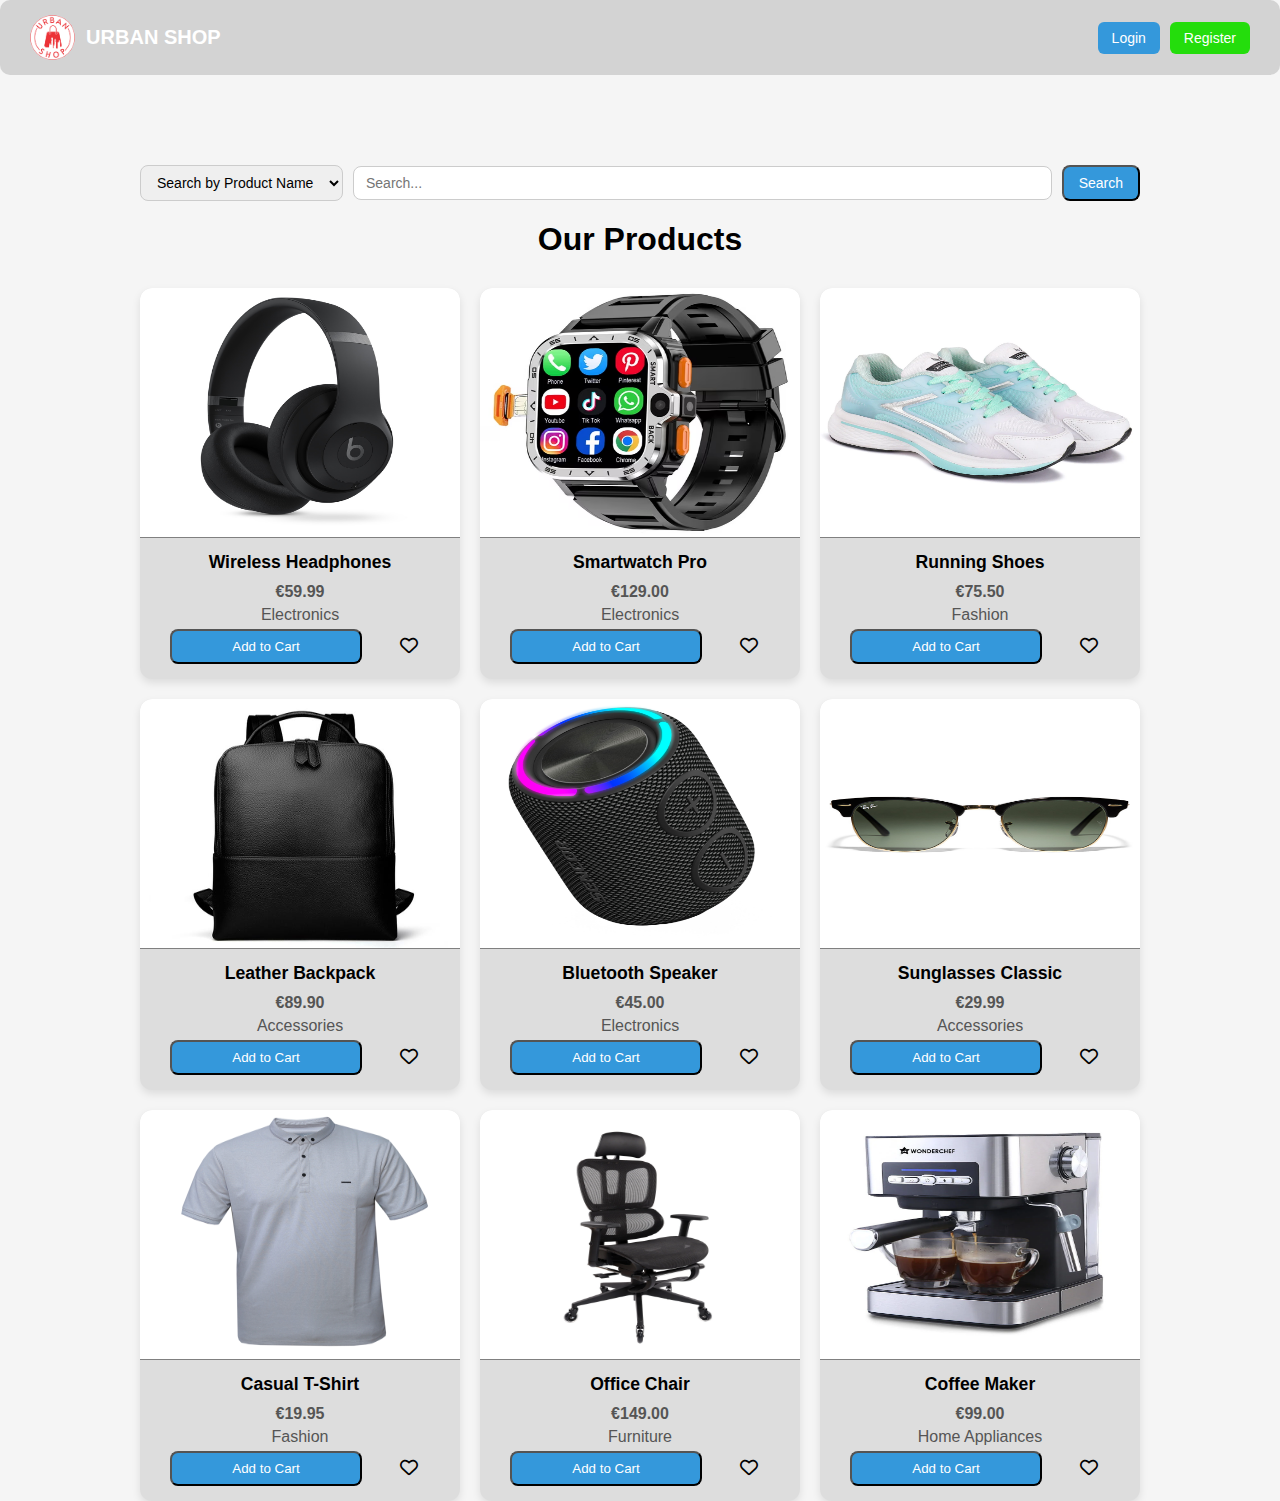
<file: index.html>
<!DOCTYPE html>
<html lang="de">
<head>
<meta charset="UTF-8">
<title>URBAN SHOP - All Products</title>
<link rel="stylesheet" href="https://cdnjs.cloudflare.com/ajax/libs/font-awesome/6.5.2/css/all.min.css">
<link rel="stylesheet" href="css/style.css">
</head>
<body>

<header>
  <div class="logo"><img src="Images/barnd1.png" class="brand">&nbsp; URBAN SHOP</div>

  <div class="auth-buttons" id="auth-area">
    <button class="auth-btn" id="login-btn" onclick="window.location.href='login.html'">Login</button>
    <button class="auth-btn register" id="register-btn" onclick="window.location.href='register.html'">Register</button>
  </div>

  <div id="user-area" style="display:none;">
    <span id="welcome-text"></span>

    <div id="cart-icon" style="cursor:pointer;">
      <i class="fa-solid fa-cart-shopping"></i>
      <span id="cart-count">0</span>
    </div>

    <button class="auth-btn" id="logout-btn">Logout</button>
  </div>
</header>

<div class="search-bar">
  <select id="search-type">
    <option value="name">Search by Product Name</option>
    <option value="category">Search by Category</option>
  </select>
  <input type="text" id="search-input" placeholder="Search...">
  <button class="btn" id="search-button">Search</button>
</div>

<h1>Our Products</h1>

<!-- Cart Popup -->
<div id="cart-popup" style="display:none;">
  <h2>Cart</h2>
  <ul id="cart-items"></ul>
  <p><strong>Total: <span id="cart-total">€0.00</span></strong></p>
  <button id="add-all-products-btn" class="btn">Add All Products</button>
  <button id="favorite-products-btn" class="btn">Favorite Products</button>
</div>

<div class="grid" id="productGrid"></div>

<script>
// --- Products ---
const products = [
  { name: "Wireless Headphones", price: 59.99, category: "Electronics", image: "Images/headphones.jpg" },
  { name: "Smartwatch Pro", price: 129.00, category: "Electronics", image: "Images/Smartwatch_Pro.avif" },
  { name: "Running Shoes", price: 75.50, category: "Fashion", image: "Images/Running_Shoes.webp" },
  { name: "Leather Backpack", price: 89.90, category: "Accessories", image: "Images/Leather_Backpack.jpg" },
  { name: "Bluetooth Speaker", price: 45.00, category: "Electronics", image: "Images/Bluetooth_Speaker.jpg" },
  { name: "Sunglasses Classic", price: 29.99, category: "Accessories", image: "Images/Sunglasses_Classic.jpg" },
  { name: "Casual T-Shirt", price: 19.95, category: "Fashion", image: "Images/Casual_T-Shirt.jpg" },
  { name: "Office Chair", price: 149.00, category: "Furniture", image: "Images/Office_Chair.webp" },
  { name: "Coffee Maker", price: 99.00, category: "Home Appliances", image: "Images/Coffee_Maker.webp" }
];

const grid = document.getElementById("productGrid");
const cartIcon = document.getElementById("cart-icon");
const cartPopup = document.getElementById("cart-popup");
const cartCount = document.getElementById("cart-count");
const cartItems = document.getElementById("cart-items");
const cartTotal = document.getElementById("cart-total");

// favorites (persisted)
let favorites = JSON.parse(localStorage.getItem("favorites")) || [];
let cart = JSON.parse(localStorage.getItem("cart")) || [];

// --- Helper: check login ---
function getCurrentUser() {
  return JSON.parse(localStorage.getItem("currentUser") || sessionStorage.getItem("currentUser") || "null");
}
function requireLogin() {
  const user = getCurrentUser();
  if (!user) {
    alert("⚠️ You must register or login before ordering.");
    window.location.href = "login.html";
    return false;
  }
  return true;
}

// --- Render Products ---
function renderProducts(productList) {
  grid.innerHTML = "";
  productList.forEach((product, index) => {
    const inCart = cart.some(p => p.name === product.name);
    const isFav = favorites.includes(product.name);

    const card = document.createElement("div");
    card.classList.add("card");
    card.innerHTML = `
      <img src="${product.image}" alt="${product.name}">
      <h3>${product.name}</h3>
      <p class="price">€${product.price.toFixed(2)}</p>
      <p>${product.category}</p>

      <div class="card-actions" style="display:flex; gap:8px; align-items:center;">
        <button class="btn product-btn ${inCart ? "in-cart" : ""}" data-index="${index}">
          ${inCart ? "Remove from Cart" : "Add to Cart"}
        </button>
        <button class="heart-btn" data-index="${index}" aria-label="Favorite" title="Add to favorites" style="border:none; background:transparent; cursor:pointer; font-size:18px;">
          <i class="${isFav ? 'fa-solid' : 'fa-regular'} fa-heart" style="${isFav ? 'color:red;' : ''}"></i>
        </button>
      </div>
    `;
    grid.appendChild(card);
  });
}
renderProducts(products);

// --- Cart Functions ---
function isInCart(product) { return cart.some(item => item.name === product.name); }
function addToCart(product) {
  const found = cart.find(item => item.name === product.name);
  if(found) found.quantity++;
  else cart.push({...product, quantity:1});
  saveCart();
}
function removeFromCart(product) {
  cart = cart.filter(item => item.name !== product.name);
  saveCart();
}
function saveCart() {
  localStorage.setItem("cart", JSON.stringify(cart));
  updateCartUI();
  renderProducts(products);
}
function updateCartUI() {
  cartItems.innerHTML = "";
  let total = 0;
  if(cart.length===0) {
    cartItems.innerHTML = "<li>Your cart is empty.</li>";
  } else {
    cart.forEach((item,index)=>{
      const li = document.createElement("li");
      li.innerHTML = `
        <div class="cart-line">
          <span class="cart-name">${item.name}</span>
          <span class="cart-price">€${item.price.toFixed(2)}</span>
        </div>
        <div class="quantity-controls">
          <button class="decrease" data-index="${index}" aria-label="Decrease">-</button>
          <span class="qty">${item.quantity}</span>
          <button class="increase" data-index="${index}" aria-label="Increase">+</button>
        </div>
      `;
      cartItems.appendChild(li);
      total += item.price * item.quantity;
    });
  }
  cartCount.textContent = cart.reduce((sum,i)=>sum+i.quantity,0);
  cartTotal.textContent = "€"+total.toFixed(2);
}

// --- Event Delegation ---
document.addEventListener("click",(e)=>{
  // product add/remove
  if(e.target.classList.contains("product-btn") || e.target.closest('.product-btn')) {
    if(!requireLogin()) return;

    const btn = e.target.classList.contains("product-btn") ? e.target : e.target.closest('.product-btn');
    const idx = parseInt(btn.getAttribute("data-index"),10);
    const product = products[idx];

    if(isInCart(product)) {
      removeFromCart(product);
      btn.textContent = "Add to Cart";
      btn.classList.remove("in-cart");
      btn.style.backgroundColor = "";
      btn.style.color = "";
    } else {
      addToCart(product);
      btn.textContent = "Remove from Cart";
      btn.classList.add("in-cart");
      btn.style.backgroundColor = "red";
      btn.style.color = "#fff";
    }
  }

  // heart button (favorite)
  if(e.target.closest('.heart-btn')) {
    if(!requireLogin()) return;

    const heartBtn = e.target.closest('.heart-btn');
    const idx = parseInt(heartBtn.getAttribute("data-index"), 10);
    const product = products[idx];

    if(favorites.includes(product.name)) {
      favorites = favorites.filter(n => n !== product.name);
    } else {
      favorites.push(product.name);
    }
    localStorage.setItem("favorites", JSON.stringify(favorites));
    renderProducts(products);
  }
});

// --- Cart Popup Toggle ---
cartIcon.addEventListener("click",()=>{
  if(!requireLogin()) return;
  cartPopup.style.display = cartPopup.style.display==="block"?"none":"block";
});

// --- Quantity controls ---
cartItems.addEventListener("click", (e) => {
  const idx = e.target.getAttribute("data-index");
  if (idx === null) return;
  const index = parseInt(idx, 10);
  if (e.target.classList.contains("increase")) {
    cart[index].quantity++;
    saveCart();
  } else if (e.target.classList.contains("decrease")) {
    cart[index].quantity--;
    if (cart[index].quantity <= 0) cart.splice(index, 1);
    saveCart();
  }
});

// --- Search ---
const searchType = document.getElementById("search-type");
const searchInput = document.getElementById("search-input");
const searchButton = document.getElementById("search-button");

function searchProducts() {
  const type = searchType.value;
  const query = searchInput.value.toLowerCase().trim();
  const filtered = products.filter(product=>{
    if(type==="name") return product.name.toLowerCase().includes(query);
    if(type==="category") return product.category.toLowerCase().includes(query);
  });
  renderProducts(filtered);
}
searchButton.addEventListener("click",searchProducts);
searchInput.addEventListener("input",searchProducts);

// --- Auth ---
const authArea = document.getElementById("auth-area");
const userArea = document.getElementById("user-area");
const welcomeText = document.getElementById("welcome-text");
const logoutBtn = document.getElementById("logout-btn");

function checkLogin() {
  const currentUser = getCurrentUser();
  if(currentUser) {
    authArea.style.display = "none";
    userArea.style.display = "flex";
    welcomeText.textContent = `Hallo, ${currentUser.firstname} ${currentUser.lastname}`;
  } else {
    authArea.style.display = "flex";
    userArea.style.display = "none";
  }
}

// --- Logout with reset ---
logoutBtn.addEventListener("click",()=>{
  // Clear login
  localStorage.removeItem("currentUser");
  sessionStorage.removeItem("currentUser");

  // Clear cart and favorites
  cart = [];
  favorites = [];
  localStorage.removeItem("cart");
  localStorage.removeItem("favorites");

  // Reset UI
  updateCartUI();
  renderProducts(products);
  checkLogin();
});

checkLogin();
updateCartUI();

// --- Add-all-products ---
document.getElementById("add-all-products-btn").addEventListener("click", () => {
  if(!requireLogin()) return;
  window.location.href = "allproducts.html";
});

// --- Favorite Products ---
document.getElementById("favorite-products-btn").addEventListener("click", () => {
  if(!requireLogin()) return;
  window.location.href = "favorite.html";
});
</script>

</body>
</html>
</file>
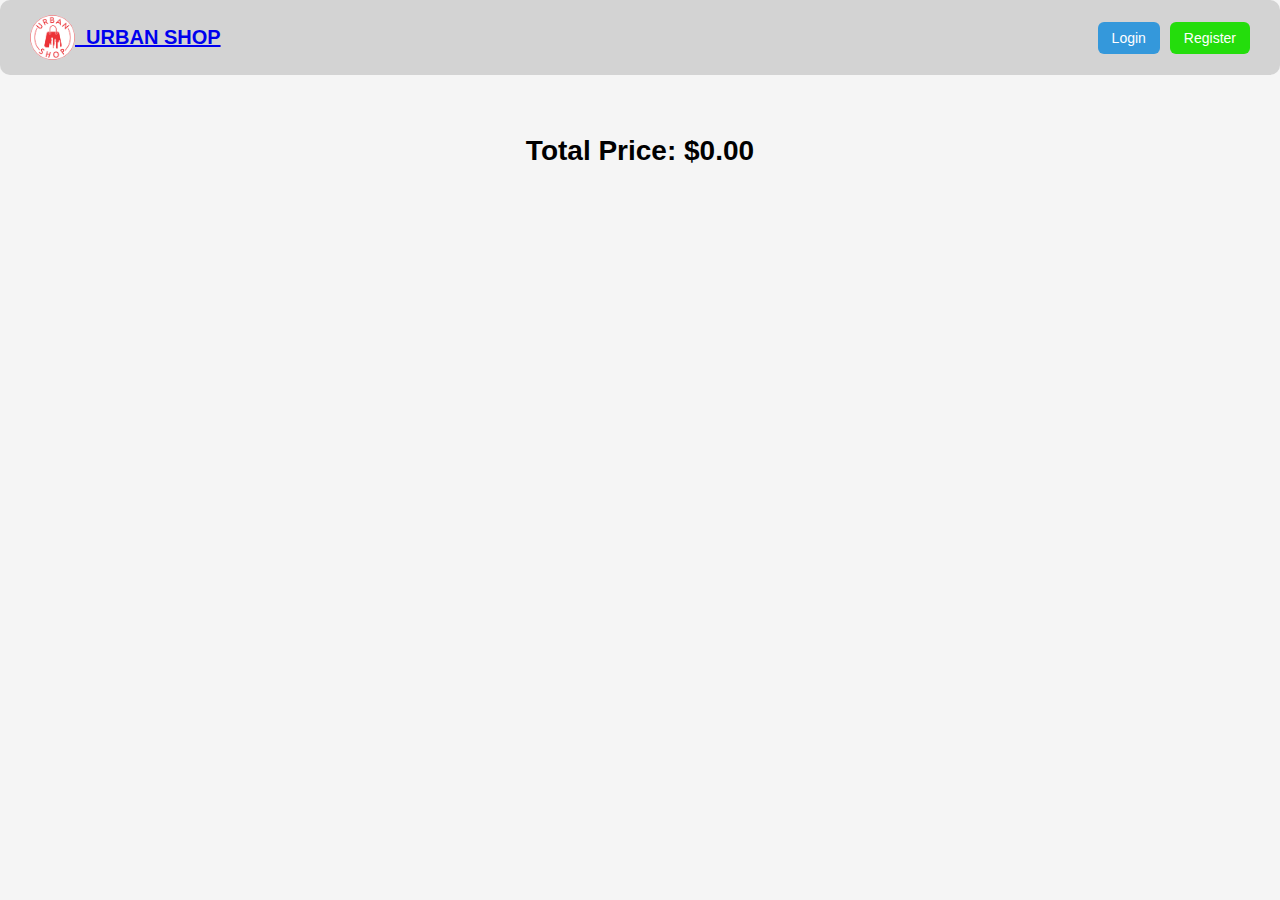
<file: allproducts.html>
<!DOCTYPE html>
<html lang="en">
<head>
  <meta charset="UTF-8">
  <meta name="viewport" content="width=device-width, initial-scale=1.0">
  <title>URBAN SHOP - My Cart</title>
  <link rel="stylesheet" href="https://cdnjs.cloudflare.com/ajax/libs/font-awesome/6.5.2/css/all.min.css">
  <link rel="stylesheet" href="css/style.css">
  <style>
  /* container: show items in two columns (wrap) */
  .cart-container {
    padding: 20px;
    display: flex;
    justify-items: center;
    flex-wrap: wrap;
    gap: 24px;                /* space between cards */
    align-items:center;
    margin: 0 100px;
   
  }

  /* each card: occupy ~50% so two fit in one row */
  .cart-item {
    flex: 0 0 calc(50% - 12px); /* two columns (subtract half the gap) */
    box-sizing: border-box;
    display: flex;
    align-items: center;
    gap: 16px;
    border: 1px solid #ddd;
    padding: 15px;
    border-radius: 8px;
    background: #fff;
    
  }
.cart-item:hover{
 border: 1px solid red;
}
  /* image inside card */
  .cart-item img {
    width: 110px;
    height: 110px;
    object-fit: cover;
    margin: 0;
    flex: 0 0 110px;
    border-radius: 6px;
    background:#f6f6f6;
  }

  /* details area grows */
  .cart-details {
    flex: 1 1 auto;
    min-width: 0; /* allow content to truncate/wrap nicely */
     
  }

  /* quantity controls (keeps same look) */
  .quantity-controls {
    display: flex;
    align-items: center;
    gap: 8px;
    margin-top: 8px;
   
  }
  .quantity-controls button {
    width: 30px;
    height: 30px;
    cursor: pointer;
    border: 1px solid #d0d0d0;
    background: #fff;
    border-radius: 6px;
  }

  /* remove button aligned to the right of the card */
  .remove-btn {
    background: red;
    color: white;
    border: none;
    padding: 8px 15px;
    cursor: pointer;
    border-radius: 6px;
    margin-left: 12px;
    flex: 0 0 auto;
  }

  /* total price stays full width below the cards */
  .total-price {
    font-size: 28px;
    font-weight: bold;
    margin-top: 20px;
    text-align: center;
    width: 100%;
    
  }

  

</style>

</head>
<body>
<header>
  <a href="index.html" class="logo">
    <img src="Images/barnd1.png" class="brand">&nbsp; URBAN SHOP
  </a>

  <!-- Auth Bereich -->
  <div class="auth-buttons" id="auth-area">
    <button class="auth-btn" id="login-btn" onclick="window.location.href='login.html'">Login</button>
    <button class="auth-btn register" id="register-btn" onclick="window.location.href='register.html'">Register</button>
  </div>

  <!-- User Bereich -->
  <div id="user-area" style="display:none;">
    <span id="welcome-text"></span>
    <div id="cart-icon">
      <i class="fa-solid fa-cart-shopping"></i>
      <span id="cart-count">0</span>
    </div>
    <button class="auth-btn" id="logout-btn">Logout</button>
  </div>
</header>

<div class="cart-container" id="cart-container"></div>
<div class="total-price" id="total-price">Total Price: $0.00</div>


<script>
let cart = JSON.parse(localStorage.getItem("cart")) || [];

function renderCart() {
  const container = document.getElementById("cart-container");
  const totalPriceEl = document.getElementById("total-price");
  container.innerHTML = "";
  let total = 0;

  cart.forEach((item, index) => {
    const div = document.createElement("div");
    div.classList.add("cart-item");
    div.innerHTML = `
      <img src="${item.image}" alt="${item.name}">
      <div class="cart-details">
        <h3>${item.name}</h3><br/>
        <p>Category: ${item.category}</p><br/>
        <p>Price: $${item.price}</p><br/>
        <div class="quantity-controls">
          <button onclick="decreaseQuantity(${index})">-</button>
          <span>${item.quantity}</span>
          <button onclick="increaseQuantity(${index})">+</button>
        </div>
      </div>
      <button class="remove-btn" onclick="removeFromCart(${index})">Remove from Cart</button>
    `;
    container.appendChild(div);
    total += item.price * item.quantity;
  });

  totalPriceEl.textContent = `Total Price: $${total.toFixed(2)}`;
  document.getElementById("cart-count").textContent = cart.reduce((sum, i) => sum + i.quantity, 0);
  localStorage.setItem("cart", JSON.stringify(cart));
}

function increaseQuantity(index) {
  cart[index].quantity++;
  renderCart();
}
function decreaseQuantity(index) {
  if (cart[index].quantity > 1) {
    cart[index].quantity--;
  } else {
    cart.splice(index, 1);
  }
  renderCart();
}
function removeFromCart(index) {
  cart.splice(index, 1);
  renderCart();
}

// --- Auth check ---
function checkLogin() {
  let currentUser = localStorage.getItem("currentUser") || sessionStorage.getItem("currentUser");
  if(currentUser) {
    currentUser = JSON.parse(currentUser);
    document.getElementById("auth-area").style.display = "none";
    document.getElementById("user-area").style.display = "flex";
    document.getElementById("welcome-text").textContent = `Hello, ${currentUser.firstname}`;
  }
}
document.getElementById("logout-btn").addEventListener("click", () => {
  localStorage.removeItem("currentUser");
  sessionStorage.removeItem("currentUser");
  window.location.href = "index.html";
});

checkLogin();
renderCart();
</script>
</body>
</html>
</file>
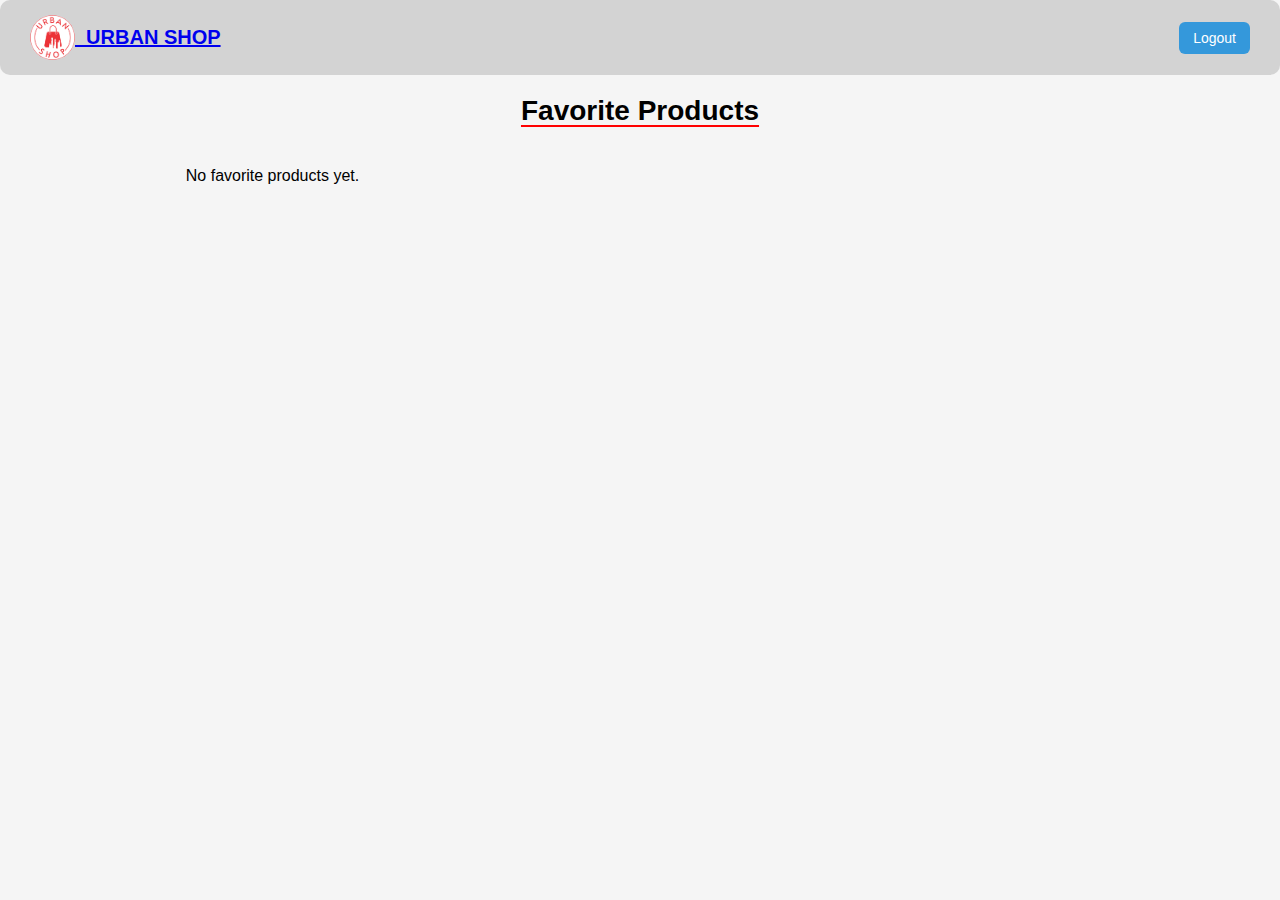
<file: favorite.html>
<!DOCTYPE html>
<html lang="de">
<head>
<meta charset="UTF-8">
<title>Favorite Products</title>
<link rel="stylesheet" href="https://cdnjs.cloudflare.com/ajax/libs/font-awesome/6.5.2/css/all.min.css">
<link rel="stylesheet" href="css/style.css">
<style>
/* Grid layout for cards */
.grid {
  display: grid;
  grid-template-columns: repeat(auto-fill, minmax(220px, 1fr));
  gap: 20px;
  padding: 20px;
}

/* Card styling */
.card {
  background: #fff;
  border-radius: 12px;
  padding: 15px;
  box-shadow: 0 4px 10px rgba(0,0,0,0.1);
  text-align: center;
  
}

.card:hover {
  border: 2px solid red;
}

.card img {
  max-width: 100%;
  height: 150px;
  object-fit: cover;
  border-radius: 10px;
}

.card h3 {
  margin: 10px 0 5px;
  font-size: 18px;
}

.card p {
  margin: 5px 0;
  color: #555;
}

/* Heart button always red */
.heart-btn {
  background: none;
  border: none;
  cursor: pointer;
  font-size: 22px;
  color: red;
  margin-top: 10px;
}
.heart-btn i {
  color: red;
}
.page-title {
  text-align: center;
  text-decoration: underline;
  text-decoration-color: red;
  text-underline-offset: 5px; /* adds a nice gap */
  font-size: 28px;
  margin: 20px 0;
}

</style>
</head>
<body>

<header>
  <a href="index.html" class="logo">
    <img src="Images/barnd1.png" class="brand">&nbsp; URBAN SHOP
  </a>
  <div id="user-area">
    <span id="welcome-text"></span>
    <button class="auth-btn" id="logout-btn">Logout</button>
  </div>
</header>


<h1 class="page-title">Favorite Products</h1>

<div class="grid" id="favoriteGrid"></div>

<script>
// --- Load all products from localStorage or fallback ---
const products = JSON.parse(localStorage.getItem("products")) || [
  { name: "Wireless Headphones", price: 59.99, category: "Electronics", image: "Images/headphones.jpg" },
  { name: "Smartwatch Pro", price: 129.00, category: "Electronics", image: "Images/Smartwatch_Pro.avif" },
  { name: "Running Shoes", price: 75.50, category: "Fashion", image: "Images/Running_Shoes.webp" },
  { name: "Leather Backpack", price: 89.90, category: "Accessories", image: "Images/Leather_Backpack.jpg" },
  { name: "Bluetooth Speaker", price: 45.00, category: "Electronics", image: "Images/Bluetooth_Speaker.jpg" },
  { name: "Sunglasses Classic", price: 29.99, category: "Accessories", image: "Images/Sunglasses_Classic.jpg" },
  { name: "Casual T-Shirt", price: 19.95, category: "Fashion", image: "Images/Casual_T-Shirt.jpg" },
  { name: "Office Chair", price: 149.00, category: "Furniture", image: "Images/Office_Chair.webp" },
  { name: "Coffee Maker", price: 99.00, category: "Home Appliances", image: "Images/Coffee_Maker.webp" }
];

// --- Favorites from localStorage ---
let favorites = JSON.parse(localStorage.getItem("favorites")) || [];

const favoriteGrid = document.getElementById("favoriteGrid");

// Render favorite products
function renderFavorites() {
  favoriteGrid.innerHTML = "";
  const favoriteProducts = products.filter(p => favorites.includes(p.name));

  if (favoriteProducts.length === 0) {
    favoriteGrid.innerHTML = "<p style='text-align:center;'>No favorite products yet.</p>";
    return;
  }

  favoriteProducts.forEach(product => {
    const card = document.createElement("div");
    card.classList.add("card");
    card.innerHTML = `
      <img src="${product.image}" alt="${product.name}">
      <h3>${product.name}</h3>
      <p class="price">€${product.price.toFixed(2)}</p>
      <p>${product.category}</p>
      <button class="heart-btn" data-name="${product.name}">
        <i class="fa-solid fa-heart"></i>
      </button>
    `;
    favoriteGrid.appendChild(card);
  });
}

renderFavorites();

// --- Heart click: remove from favorites ---
favoriteGrid.addEventListener("click", e => {
  if (e.target.closest(".heart-btn")) {
    const btn = e.target.closest(".heart-btn");
    const productName = btn.getAttribute("data-name");

    // Remove from favorites
    favorites = favorites.filter(name => name !== productName);
    localStorage.setItem("favorites", JSON.stringify(favorites));

    renderFavorites();
  }
});

// --- Auth and logout ---
const welcomeText = document.getElementById("welcome-text");
const logoutBtn = document.getElementById("logout-btn");
function checkLogin() {
  let currentUser = localStorage.getItem("currentUser") || sessionStorage.getItem("currentUser");
  if (currentUser) {
    currentUser = JSON.parse(currentUser);
    welcomeText.textContent = `Hallo, ${currentUser.firstname} ${currentUser.lastname}`;
  }
}
logoutBtn.addEventListener("click", () => {
  localStorage.removeItem("currentUser");
  sessionStorage.removeItem("currentUser");
  window.location.href = "index.html";
});
checkLogin();
</script>

</body>
</html>
</file>
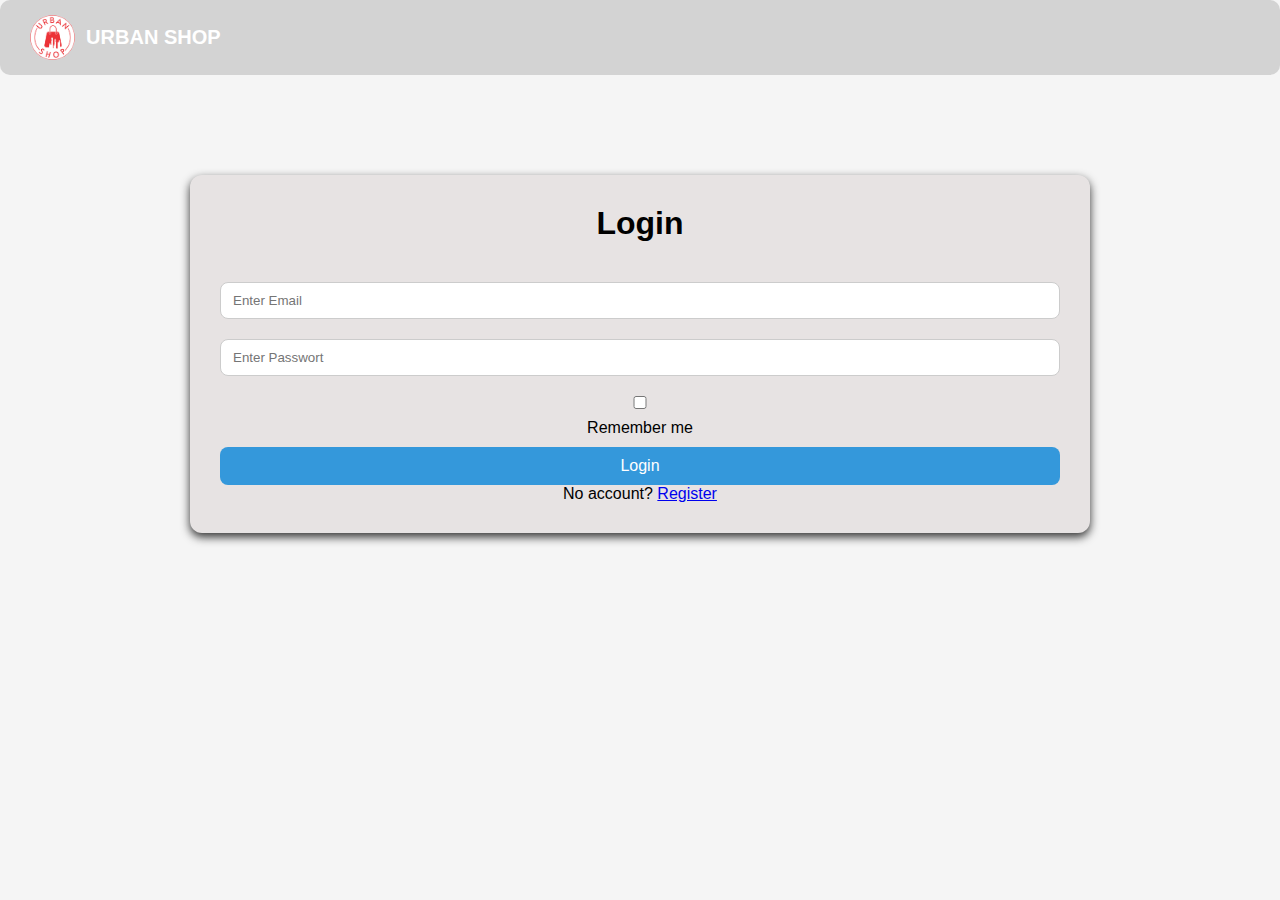
<file: login.html>
<!DOCTYPE html>
<html lang="de">
<head>
  <meta charset="UTF-8">
  <title>Login - URBAN SHOP</title>
  <link rel="stylesheet" href="css/style.css">
</head>
<body>
<header>
  <div class="logo"><img src="Images/barnd1.png" class="brand">&nbsp; URBAN SHOP</div>
</header>

<div class="form-container">
  <h1>Login</h1>
  <input type="email" id="login-email" placeholder="Enter Email">
  <input type="password" id="login-password" placeholder="Enter Passwort">
  <label class="label_login"><input type="checkbox" id="rememberMe"> Remember me</label>
  <button id="login-submit">Login</button>
  <p>No account? <a href="register.html">Register</a></p>
</div>

<script>
  document.getElementById('login-submit').addEventListener('click', () => {
    const email    = document.getElementById('login-email').value.trim();
    const password = document.getElementById('login-password').value.trim();
    const remember = document.getElementById('rememberMe').checked;

    if(!email || !password) {
      return alert("Please enter your email and password!");
    }

    const users = JSON.parse(localStorage.getItem("users") || "[]");
    const user = users.find(u => u.email === email && u.password === password);

    if(!user) {
      return alert("Incorrect email or password!");
    }

    if(remember) {
      localStorage.setItem("currentUser", JSON.stringify(user));
    } else {
      sessionStorage.setItem("currentUser", JSON.stringify(user));
    }

    window.location.href = "index.html";
  });
</script>
</body>
</html>
</file>
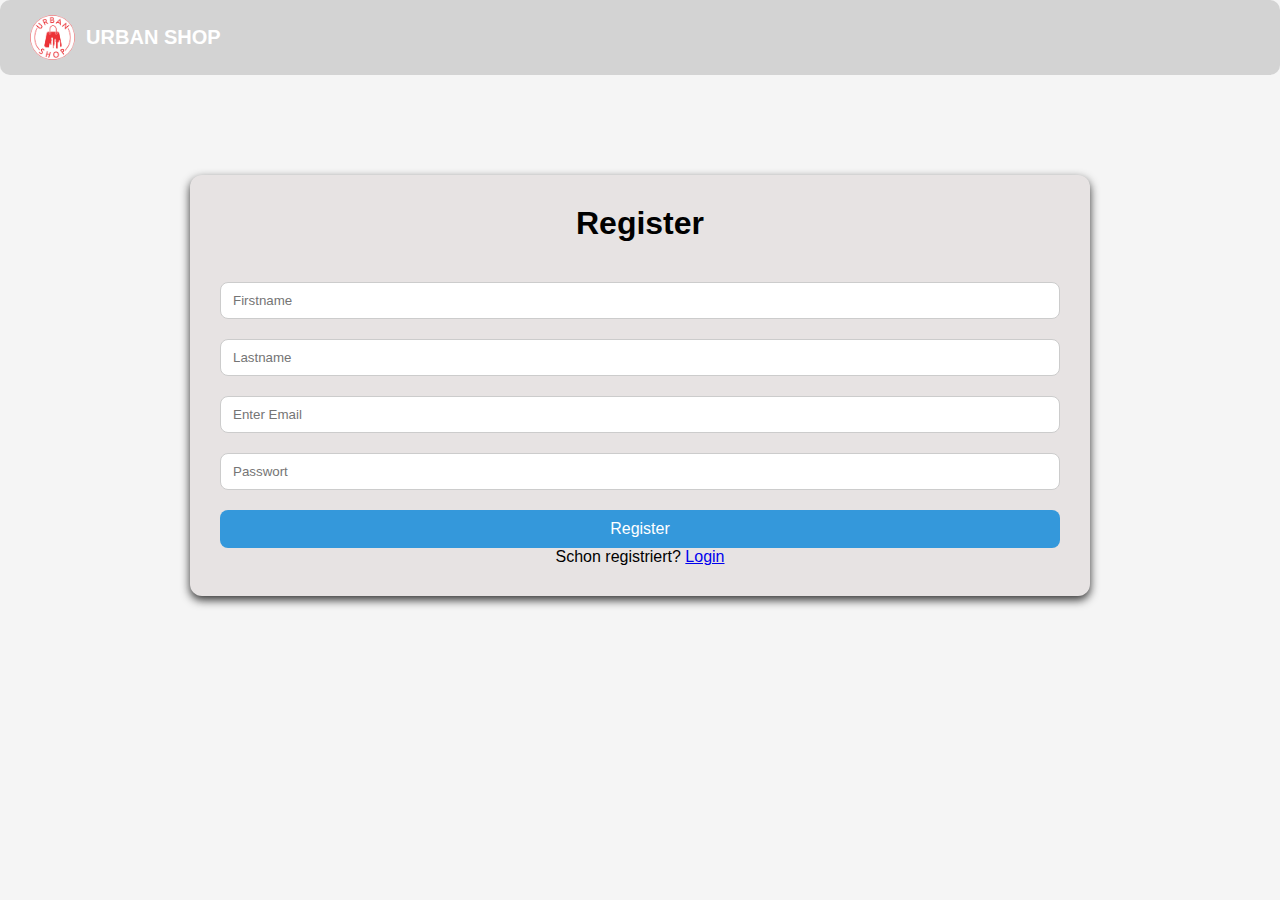
<file: register.html>
<!DOCTYPE html>
<html lang="de">
<head>
  <meta charset="UTF-8">
  <title>Register - URBAN SHOP</title>
  <link rel="stylesheet" href="css/style.css">
</head>
<body>
<header>
  <div class="logo"><img src="Images/barnd1.png" class="brand">&nbsp; URBAN SHOP</div>
</header>

<div class="form-container">
  <h1>Register</h1>
  <input type="text" id="register-firstname" placeholder="Firstname">
  <input type="text" id="register-lastname" placeholder="Lastname">
  <input type="email" id="register-email" placeholder="Enter Email">
  <input type="password" id="register-password" placeholder="Passwort">
  <button id="register-submit">Register</button>
  <p>Schon registriert? <a href="login.html">Login</a></p>
</div>

<script>
  document.getElementById('register-submit').addEventListener('click', () => {
    const firstname = document.getElementById('register-firstname').value.trim();
    const lastname  = document.getElementById('register-lastname').value.trim();
    const email     = document.getElementById('register-email').value.trim();
    const password  = document.getElementById('register-password').value.trim();

    if(!firstname || !lastname || !email || !password) {
      return alert("Please fill in all fields!");
    }

    const users = JSON.parse(localStorage.getItem("users") || "[]");
    if(users.find(u => u.email === email)) {
      return alert("Email already registered!");
    }

    const newUser = { firstname, lastname, email, password };
    users.push(newUser);
    localStorage.setItem("users", JSON.stringify(users));
    localStorage.setItem("currentUser", JSON.stringify(newUser));

    alert("Account registered successfully!");
    window.location.href = "login.html";
  });
</script>
</body>
</html>
</file>
<file: css/style.css>
* { 
  padding: 0;
  margin: 0;
  box-sizing: border-box;
}
body {
  font-family: Arial, sans-serif;
  background: #f5f5f5;
}

/* Header */
header {
  display: flex;
  justify-content: space-between;
  align-items: center;
  background: lightgrey;
  padding: 15px 30px;
  color: #fff;
  border-radius: 10px;
}
header .logo {
  font-size: 20px;
  font-weight: bold;
  display: flex;
  align-items: center;
}
.brand {
  width: 45px;
  height: 45px;
  border-radius: 50%;
}
.auth-buttons {
  display: flex;
  gap: 10px;
}
.auth-btn {
  padding: 8px 14px;
  border: none;
  border-radius: 6px;
  cursor: pointer;
  background: #3498db;
  color: #fff;
  font-size: 14px;
  transition: background 0.3s;
}
.auth-btn:hover { background: #311ddf; }
.auth-btn.register { background: #24dd0c; }
.auth-btn.register:hover { background: #d35400; }

#user-area {
  display: flex;
  align-items: center;
  gap: 15px;
  font-weight: bold;
}

/* Cart icon */
 #cart-icon i {
      color: black; /* Icon sichtbar machen */
    }
#cart-icon {
  position: relative;
  font-size: 24px;
  color: black;    /* sichtbar auf Header */
  cursor: pointer;
  display: flex;
  align-items: center;
  gap: 5px;
  z-index: 1000;   /* nach vorne bringen */
}

#cart-count {
  position: absolute;
  top: -8px;
  right: -10px;
  background: red;
  color: white;
  font-size: 12px;
  padding: 2px 6px;
  border-radius: 50%;
  z-index: 1001;
}


/* Search Bar */
.search-bar {
  display: flex;
  justify-content: center;
  align-items: baseline;
  gap: 10px;
  max-width: 1000px;
  margin: 80px auto 20px;
}
.search-bar select,
.search-bar input {
  padding: 8px 12px;
  font-size: 14px;
  border-radius: 8px;
  border: 1px solid #ccc;
}
.search-bar input { flex: 1; }
.search-bar button {
  padding: 6x 15px;
  font-size: 14px;
  border-radius: 8px;
  cursor: pointer;
  justify-content: baseline;
}
.search-bar button:hover { background: #311ddf; }

h1 {
  text-align: center;
  margin-bottom: 30px;
}

/* Product Grid */
.grid {
  display: grid;
  grid-template-columns: repeat(3, 1fr);
  gap: 20px;
  max-width: 1000px;
  margin: auto;
}
.card {
  background: #ddd;
  border-radius: 12px;
  box-shadow: 0 4px 8px rgba(0,0,0,0.1);
  overflow: hidden;
  text-align: center;
  transition: transform 0.2s;
  padding-bottom: 15px;
}
.card:hover { transform: translateY(-5px); }
.card img {
  width: 100%;
  height: 250px;
  border-bottom: 1px solid grey;
}
.card h3 { font-size: 1.1em; margin: 10px 0; }
.card p { margin: 5px 0; color: #555; }
.price { font-weight: bold; color: #e67e22; }
.btn {
  display: inline-block;
  margin-top: 10px;
  padding: 8px 15px;
  background: #3498db;
  color: #fff;
  text-decoration: none;
  border-radius: 8px;
  transition: background 0.3s;
  cursor: pointer;
}
.btn:hover { background: #311ddf; }

/* Cart Popup */
#cart-popup {
  display: none;
  position: fixed;
  top: 90px;
  right: 20px;
  width: 300px;
  max-height: 400px;
  overflow-y: auto;
  background: #fff;
  border-radius: 12px;
  box-shadow: 0 6px 12px rgba(0,0,0,0.3);
  padding: 15px;
  z-index: 1000;
}
#cart-popup h2 { margin: 0 0 10px 0; font-size: 18px; }
#cart-popup ul { list-style: none; padding: 0; margin: 0; }
#cart-popup li {
  padding: 5px 0;
  border-bottom: 1px solid #ddd;
  font-size: 14px;
}


#cart-icon {
  position: relative;
  margin-left: 20px;
  font-size: 24px;
  color: black;   /* oder white wenn dein Header dunkel ist */
  cursor: pointer;
}

#cart-count {
  position: absolute;
  top: -8px;
  right: -10px;
  background: red;
  color: white;
  font-size: 12px;
  padding: 2px 6px;
  border-radius: 50%;
}


/* Forms */
.form-container {
  max-width: 400px;
  margin: 100px auto;
  background: #fff;
  padding: 30px;
  border-radius: 12px;
  box-shadow: 0 4px 10px rgba(0,0,0,0.1);
  text-align: center;
}
.form-container input {
  width: 100%;
  padding: 10px 12px;
  margin: 10px 0;
  border-radius: 8px;
  border: 1px solid #ccc;
}

/* ---------- */
/* Forms */
.form-container {
  max-width: 900px;
  margin: 100px auto;
  background:#e7e3e3;
  padding: 30px;
  border-radius: 12px;
  box-shadow: 0 4px 10px rgba(0,0,0,0.8);
  text-align: center;
 
}
.form-container input {
  width: 100%;
  padding: 10px 12px;
  margin: 10px 0;
  border-radius: 8px;
  border: 1px solid #ccc;
}
.form-container button {
  width: 100%;
  padding: 10px;
  margin-top: 10px;
  border-radius: 8px;
  border: none;
  background: #3498db;
  color: white;
  font-size: 16px;
  cursor: pointer;
  transition: background 0.3s;
}
.form-container button:hover { background: #311ddf; }

/* login */
.form-container label.label_login {
  display: inline-block;
}

/* /login */
/* ........... */
.product-btn.in-cart {
  background-color: red;
  color: #fff;
}

/* ------,,,,,,,,, */

/* kkkkkk */

 .card .card-actions .heart-btn {
    justify-self: center;
  }
  .card .card-actions .product-btn {
    justify-self: center;
    width: 60%;
    margin: 0 30px;
  }
 

/* ---------------------------- */
</file>
